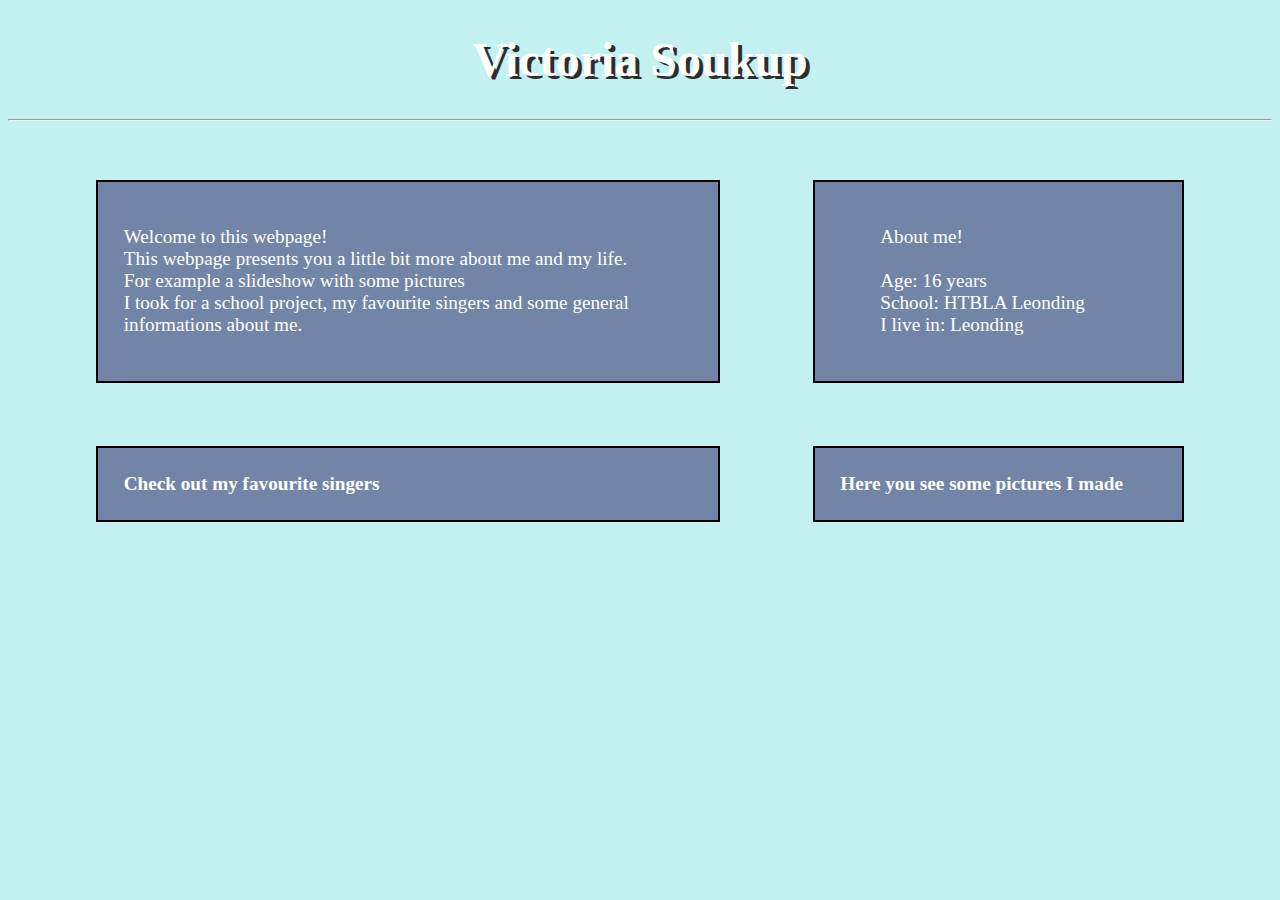
<file: index.html>
<!-- Html Soukup Victoria-->
<!DOCTYPE html>
<html lang="en">
<head>
    <meta charset="UTF-8">
    <meta http-equiv="X-UA-Compatible" content="IE=edge">
    <meta name="viewport" content="width=device-width, initial-scale=1.0">
    <title>Startseite</title>
    <link rel="stylesheet" href="style.css">

</head>
<body>
    <h1>Victoria Soukup</h1>
    <hr>

    <div id="description">
        <p> Welcome to this webpage! <br>
            This webpage presents you a little bit more about me and my life. <br> 
            For example a slideshow with some pictures  <br>
            I took for a school project, my favourite singers and some general informations about me. 
        </p>
    </div>

    <div id="characteristics">
        <ul>
            <li>About me!</li><br>
            <li>Age: 16 years</li>
            <li>School: HTBLA Leonding</li>
            <li>I live in: Leonding</li>
            <li></li>
        </ul>
    </div>

    <!-- Html Soukup Victoria-->
    <div id="music">
        <a href="Unterseite1/index.html">Check out my favourite singers</a>
    </div>
    <!-- Html Soukup Victoria-->
    <div id="photos">
        <a href="Unterseite2/index.html">Here you see some pictures I made</a>
    </div>
</body>
</html>
</file>
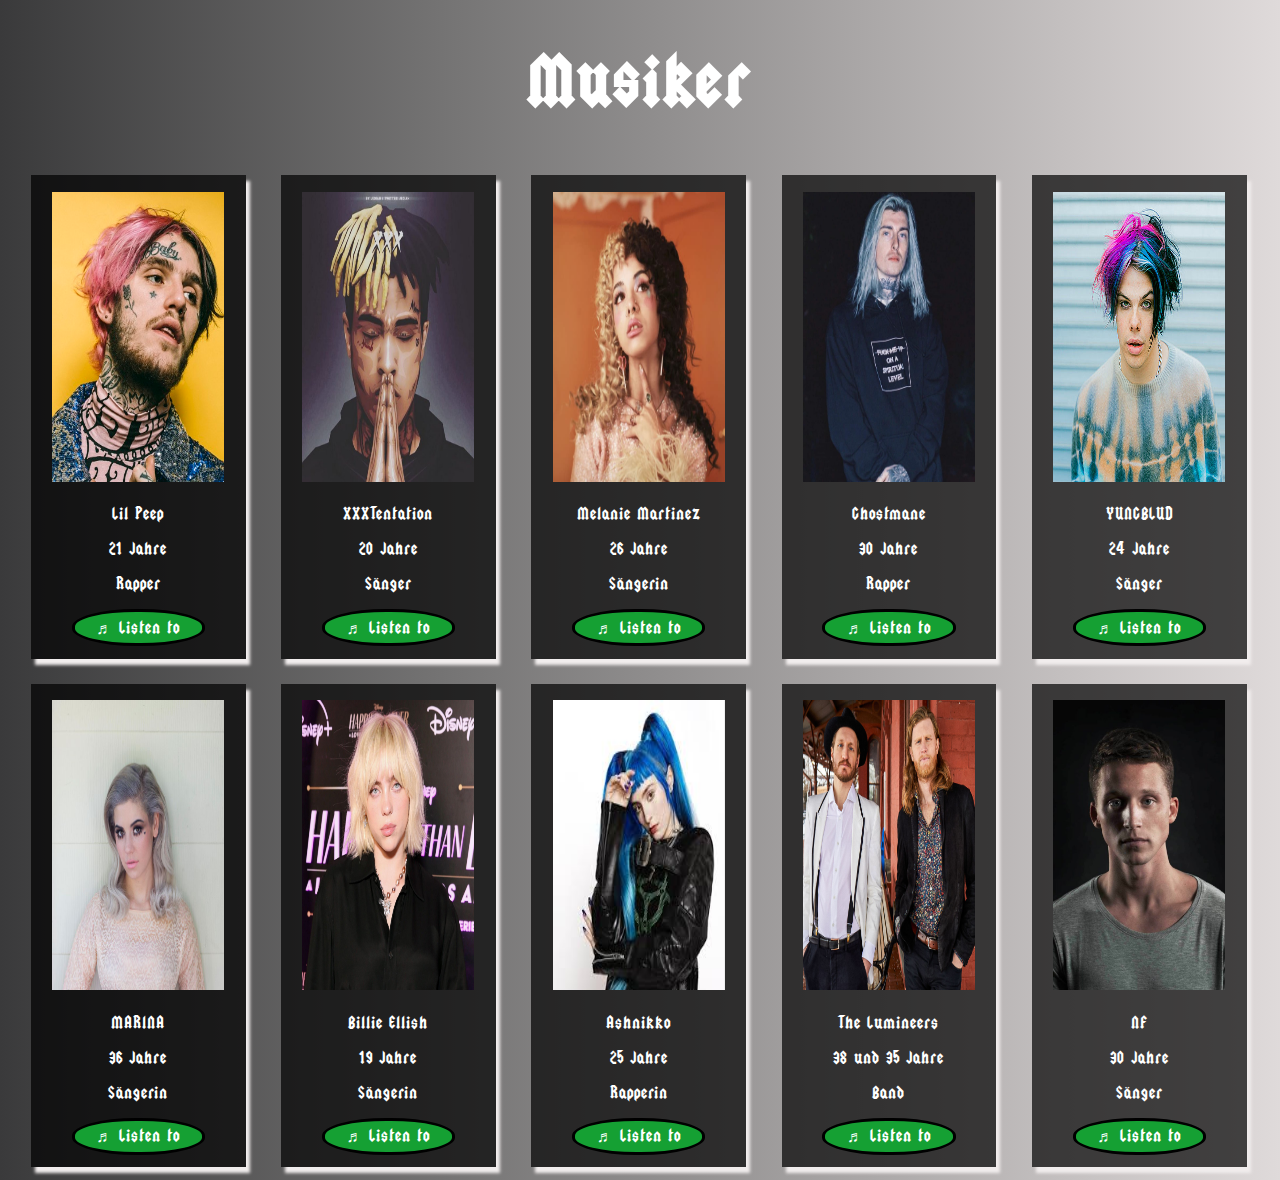
<file: Unterseite1/index.html>
<!DOCTYPE html>
<html lang="en">
<head>
    <meta charset="UTF-8">
    <meta http-equiv="X-UA-Compatible" content="IE=edge">
    <meta name="viewport" content="width=device-width, initial-scale=1.0">
    <link rel="stylesheet" href="style.css"></link>
    <script src="script.js" defer></script>
    <title>Musiker</title>
</head>
<body>
    
    <h1>Musiker</h1>
    <div id="boxes"></div>
  
</body>
</html>
</file>
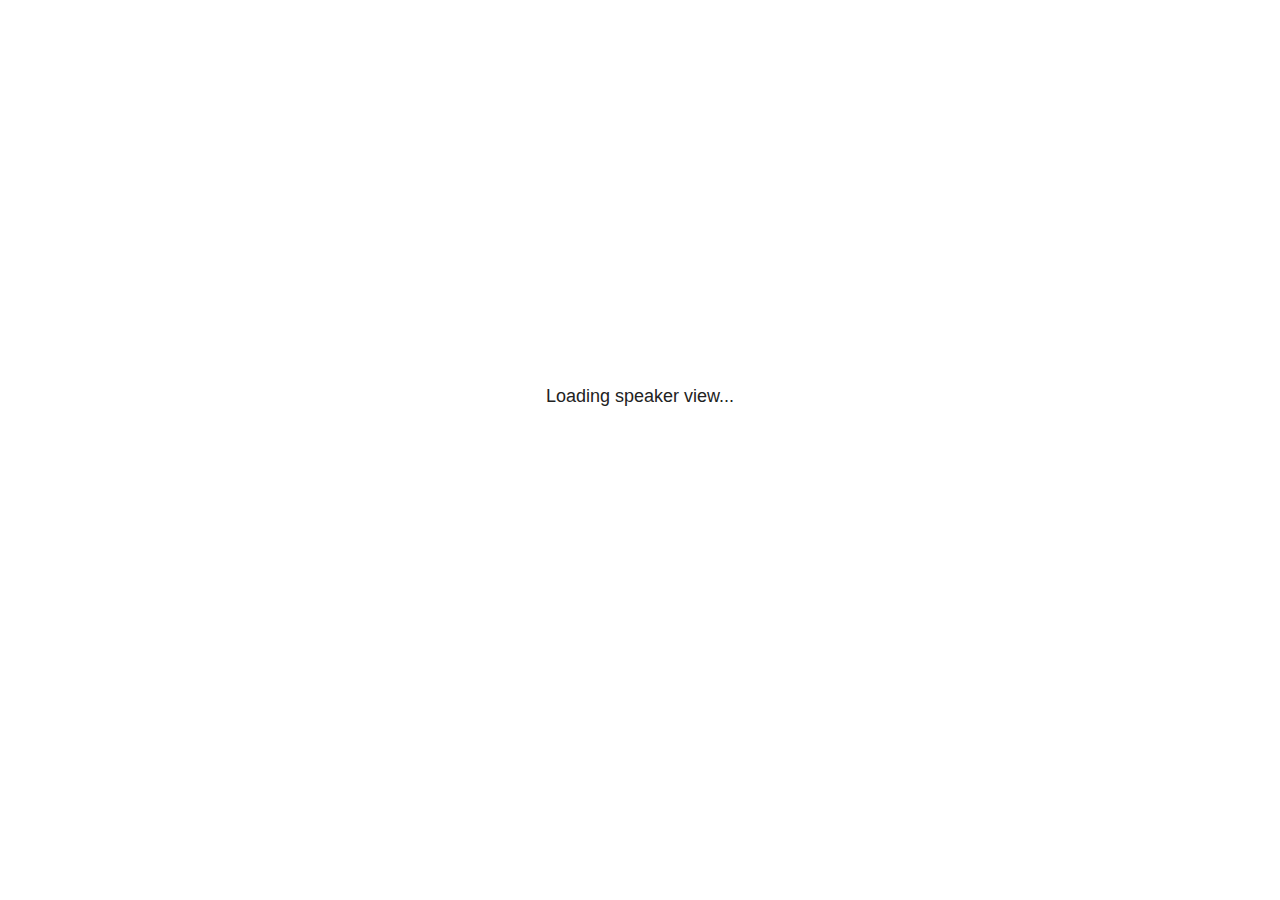
<file: Presentation/plugin/notes/speaker-view.html>
<!--
	NOTE: You need to build the notes plugin after making changes to this file.
-->
<html lang="en">
	<head>
		<meta charset="utf-8">

		<title>reveal.js - Speaker View</title>

		<style>
			body {
				font-family: Helvetica;
				font-size: 18px;
			}

			#current-slide,
			#upcoming-slide,
			#speaker-controls {
				padding: 6px;
				box-sizing: border-box;
				-moz-box-sizing: border-box;
			}

			#current-slide iframe,
			#upcoming-slide iframe {
				width: 100%;
				height: 100%;
				border: 1px solid #ddd;
			}

			#current-slide .label,
			#upcoming-slide .label {
				position: absolute;
				top: 10px;
				left: 10px;
				z-index: 2;
			}

			#connection-status {
				position: absolute;
				top: 0;
				left: 0;
				width: 100%;
				height: 100%;
				z-index: 20;
				padding: 30% 20% 20% 20%;
				font-size: 18px;
				color: #222;
				background: #fff;
				text-align: center;
				box-sizing: border-box;
				line-height: 1.4;
			}

			.overlay-element {
				height: 34px;
				line-height: 34px;
				padding: 0 10px;
				text-shadow: none;
				background: rgba( 220, 220, 220, 0.8 );
				color: #222;
				font-size: 14px;
			}

			.overlay-element.interactive:hover {
				background: rgba( 220, 220, 220, 1 );
			}

			#current-slide {
				position: absolute;
				width: 60%;
				height: 100%;
				top: 0;
				left: 0;
				padding-right: 0;
			}

			#upcoming-slide {
				position: absolute;
				width: 40%;
				height: 40%;
				right: 0;
				top: 0;
			}

			/* Speaker controls */
			#speaker-controls {
				position: absolute;
				top: 40%;
				right: 0;
				width: 40%;
				height: 60%;
				overflow: auto;
				font-size: 18px;
			}

				.speaker-controls-time.hidden,
				.speaker-controls-notes.hidden {
					display: none;
				}

				.speaker-controls-time .label,
				.speaker-controls-pace .label,
				.speaker-controls-notes .label {
					text-transform: uppercase;
					font-weight: normal;
					font-size: 0.66em;
					color: #666;
					margin: 0;
				}

				.speaker-controls-time, .speaker-controls-pace {
					border-bottom: 1px solid rgba( 200, 200, 200, 0.5 );
					margin-bottom: 10px;
					padding: 10px 16px;
					padding-bottom: 20px;
					cursor: pointer;
				}

				.speaker-controls-time .reset-button {
					opacity: 0;
					float: right;
					color: #666;
					text-decoration: none;
				}
				.speaker-controls-time:hover .reset-button {
					opacity: 1;
				}

				.speaker-controls-time .timer,
				.speaker-controls-time .clock {
					width: 50%;
				}

				.speaker-controls-time .timer,
				.speaker-controls-time .clock,
				.speaker-controls-time .pacing .hours-value,
				.speaker-controls-time .pacing .minutes-value,
				.speaker-controls-time .pacing .seconds-value {
					font-size: 1.9em;
				}

				.speaker-controls-time .timer {
					float: left;
				}

				.speaker-controls-time .clock {
					float: right;
					text-align: right;
				}

				.speaker-controls-time span.mute {
					opacity: 0.3;
				}

				.speaker-controls-time .pacing-title {
					margin-top: 5px;
				}

				.speaker-controls-time .pacing.ahead {
					color: blue;
				}

				.speaker-controls-time .pacing.on-track {
					color: green;
				}

				.speaker-controls-time .pacing.behind {
					color: red;
				}

				.speaker-controls-notes {
					padding: 10px 16px;
				}

				.speaker-controls-notes .value {
					margin-top: 5px;
					line-height: 1.4;
					font-size: 1.2em;
				}

			/* Layout selector */
			#speaker-layout {
				position: absolute;
				top: 10px;
				right: 10px;
				color: #222;
				z-index: 10;
			}
				#speaker-layout select {
					position: absolute;
					width: 100%;
					height: 100%;
					top: 0;
					left: 0;
					border: 0;
					box-shadow: 0;
					cursor: pointer;
					opacity: 0;

					font-size: 1em;
					background-color: transparent;

					-moz-appearance: none;
					-webkit-appearance: none;
					-webkit-tap-highlight-color: rgba(0, 0, 0, 0);
				}

				#speaker-layout select:focus {
					outline: none;
					box-shadow: none;
				}

			.clear {
				clear: both;
			}

			/* Speaker layout: Wide */
			body[data-speaker-layout="wide"] #current-slide,
			body[data-speaker-layout="wide"] #upcoming-slide {
				width: 50%;
				height: 45%;
				padding: 6px;
			}

			body[data-speaker-layout="wide"] #current-slide {
				top: 0;
				left: 0;
			}

			body[data-speaker-layout="wide"] #upcoming-slide {
				top: 0;
				left: 50%;
			}

			body[data-speaker-layout="wide"] #speaker-controls {
				top: 45%;
				left: 0;
				width: 100%;
				height: 50%;
				font-size: 1.25em;
			}

			/* Speaker layout: Tall */
			body[data-speaker-layout="tall"] #current-slide,
			body[data-speaker-layout="tall"] #upcoming-slide {
				width: 45%;
				height: 50%;
				padding: 6px;
			}

			body[data-speaker-layout="tall"] #current-slide {
				top: 0;
				left: 0;
			}

			body[data-speaker-layout="tall"] #upcoming-slide {
				top: 50%;
				left: 0;
			}

			body[data-speaker-layout="tall"] #speaker-controls {
				padding-top: 40px;
				top: 0;
				left: 45%;
				width: 55%;
				height: 100%;
				font-size: 1.25em;
			}

			/* Speaker layout: Notes only */
			body[data-speaker-layout="notes-only"] #current-slide,
			body[data-speaker-layout="notes-only"] #upcoming-slide {
				display: none;
			}

			body[data-speaker-layout="notes-only"] #speaker-controls {
				padding-top: 40px;
				top: 0;
				left: 0;
				width: 100%;
				height: 100%;
				font-size: 1.25em;
			}

			@media screen and (max-width: 1080px) {
				body[data-speaker-layout="default"] #speaker-controls {
					font-size: 16px;
				}
			}

			@media screen and (max-width: 900px) {
				body[data-speaker-layout="default"] #speaker-controls {
					font-size: 14px;
				}
			}

			@media screen and (max-width: 800px) {
				body[data-speaker-layout="default"] #speaker-controls {
					font-size: 12px;
				}
			}

		</style>
	</head>

	<body>

		<div id="connection-status">Loading speaker view...</div>

		<div id="current-slide"></div>
		<div id="upcoming-slide"><span class="overlay-element label">Upcoming</span></div>
		<div id="speaker-controls">
			<div class="speaker-controls-time">
				<h4 class="label">Time <span class="reset-button">Click to Reset</span></h4>
				<div class="clock">
					<span class="clock-value">0:00 AM</span>
				</div>
				<div class="timer">
					<span class="hours-value">00</span><span class="minutes-value">:00</span><span class="seconds-value">:00</span>
				</div>
				<div class="clear"></div>

				<h4 class="label pacing-title" style="display: none">Pacing – Time to finish current slide</h4>
				<div class="pacing" style="display: none">
					<span class="hours-value">00</span><span class="minutes-value">:00</span><span class="seconds-value">:00</span>
				</div>
			</div>

			<div class="speaker-controls-notes hidden">
				<h4 class="label">Notes</h4>
				<div class="value"></div>
			</div>
		</div>
		<div id="speaker-layout" class="overlay-element interactive">
			<span class="speaker-layout-label"></span>
			<select class="speaker-layout-dropdown"></select>
		</div>

		<script>

			(function() {

				var notes,
					notesValue,
					currentState,
					currentSlide,
					upcomingSlide,
					layoutLabel,
					layoutDropdown,
					pendingCalls = {},
					lastRevealApiCallId = 0,
					connected = false;

				var SPEAKER_LAYOUTS = {
					'default': 'Default',
					'wide': 'Wide',
					'tall': 'Tall',
					'notes-only': 'Notes only'
				};

				setupLayout();

				var connectionStatus = document.querySelector( '#connection-status' );
				var connectionTimeout = setTimeout( function() {
					connectionStatus.innerHTML = 'Error connecting to main window.<br>Please try closing and reopening the speaker view.';
				}, 5000 );

				window.addEventListener( 'message', function( event ) {

					// Ignore post messages from other origins to prevent XSS
					if( window.location.origin !== event.origin ){
						return;
					}

					clearTimeout( connectionTimeout );
					connectionStatus.style.display = 'none';

					var data = JSON.parse( event.data );

					// The overview mode is only useful to the reveal.js instance
					// where navigation occurs so we don't sync it
					if( data.state ) delete data.state.overview;

					// Messages sent by the notes plugin inside of the main window
					if( data && data.namespace === 'reveal-notes' ) {
						if( data.type === 'connect' ) {
							handleConnectMessage( data );
						}
						else if( data.type === 'state' ) {
							handleStateMessage( data );
						}
						else if( data.type === 'return' ) {
							pendingCalls[data.callId](data.result);
							delete pendingCalls[data.callId];
						}
					}
					// Messages sent by the reveal.js inside of the current slide preview
					else if( data && data.namespace === 'reveal' ) {
						if( /ready/.test( data.eventName ) ) {
							// Send a message back to notify that the handshake is complete
							window.opener.postMessage( JSON.stringify({ namespace: 'reveal-notes', type: 'connected'} ), '*' );
						}
						else if( /slidechanged|fragmentshown|fragmenthidden|paused|resumed/.test( data.eventName ) && currentState !== JSON.stringify( data.state ) ) {

							dispatchStateToMainWindow( data.state );

						}
					}

				} );

				/**
				 * Updates the presentation in the main window to match the state
				 * of the presentation in the notes window.
				 */
				const dispatchStateToMainWindow = debounce(( state ) => {
					window.opener.postMessage( JSON.stringify({ method: 'setState', args: [ state ]} ), '*' );
				}, 500);

				/**
				 * Asynchronously calls the Reveal.js API of the main frame.
				 */
				function callRevealApi( methodName, methodArguments, callback ) {

					var callId = ++lastRevealApiCallId;
					pendingCalls[callId] = callback;
					window.opener.postMessage( JSON.stringify( {
						namespace: 'reveal-notes',
						type: 'call',
						callId: callId,
						methodName: methodName,
						arguments: methodArguments
					} ), '*' );

				}

				/**
				 * Called when the main window is trying to establish a
				 * connection.
				 */
				function handleConnectMessage( data ) {

					if( connected === false ) {
						connected = true;

						setupIframes( data );
						setupKeyboard();
						setupNotes();
						setupTimer();
						setupHeartbeat();
					}

				}

				/**
				 * Called when the main window sends an updated state.
				 */
				function handleStateMessage( data ) {

					// Store the most recently set state to avoid circular loops
					// applying the same state
					currentState = JSON.stringify( data.state );

					// No need for updating the notes in case of fragment changes
					if ( data.notes ) {
						notes.classList.remove( 'hidden' );
						notesValue.style.whiteSpace = data.whitespace;
						if( data.markdown ) {
							notesValue.innerHTML = marked( data.notes );
						}
						else {
							notesValue.innerHTML = data.notes;
						}
					}
					else {
						notes.classList.add( 'hidden' );
					}

					// Update the note slides
					currentSlide.contentWindow.postMessage( JSON.stringify({ method: 'setState', args: [ data.state ] }), '*' );
					upcomingSlide.contentWindow.postMessage( JSON.stringify({ method: 'setState', args: [ data.state ] }), '*' );
					upcomingSlide.contentWindow.postMessage( JSON.stringify({ method: 'next' }), '*' );

				}

				// Limit to max one state update per X ms
				handleStateMessage = debounce( handleStateMessage, 200 );

				/**
				 * Forward keyboard events to the current slide window.
				 * This enables keyboard events to work even if focus
				 * isn't set on the current slide iframe.
				 *
				 * Block F5 default handling, it reloads and disconnects
				 * the speaker notes window.
				 */
				function setupKeyboard() {

					document.addEventListener( 'keydown', function( event ) {
						if( event.keyCode === 116 || ( event.metaKey && event.keyCode === 82 ) ) {
							event.preventDefault();
							return false;
						}
						currentSlide.contentWindow.postMessage( JSON.stringify({ method: 'triggerKey', args: [ event.keyCode ] }), '*' );
					} );

				}

				/**
				 * Creates the preview iframes.
				 */
				function setupIframes( data ) {

					var params = [
						'receiver',
						'progress=false',
						'history=false',
						'transition=none',
						'autoSlide=0',
						'backgroundTransition=none'
					].join( '&' );

					var urlSeparator = /\?/.test(data.url) ? '&' : '?';
					var hash = '#/' + data.state.indexh + '/' + data.state.indexv;
					var currentURL = data.url + urlSeparator + params + '&postMessageEvents=true' + hash;
					var upcomingURL = data.url + urlSeparator + params + '&controls=false' + hash;

					currentSlide = document.createElement( 'iframe' );
					currentSlide.setAttribute( 'width', 1280 );
					currentSlide.setAttribute( 'height', 1024 );
					currentSlide.setAttribute( 'src', currentURL );
					document.querySelector( '#current-slide' ).appendChild( currentSlide );

					upcomingSlide = document.createElement( 'iframe' );
					upcomingSlide.setAttribute( 'width', 640 );
					upcomingSlide.setAttribute( 'height', 512 );
					upcomingSlide.setAttribute( 'src', upcomingURL );
					document.querySelector( '#upcoming-slide' ).appendChild( upcomingSlide );

				}

				/**
				 * Setup the notes UI.
				 */
				function setupNotes() {

					notes = document.querySelector( '.speaker-controls-notes' );
					notesValue = document.querySelector( '.speaker-controls-notes .value' );

				}

				/**
				 * We send out a heartbeat at all times to ensure we can
				 * reconnect with the main presentation window after reloads.
				 */
				function setupHeartbeat() {

					setInterval( () => {
						window.opener.postMessage( JSON.stringify({ namespace: 'reveal-notes', type: 'heartbeat'} ), '*' );
					}, 1000 );

				}

				function getTimings( callback ) {

					callRevealApi( 'getSlidesAttributes', [], function ( slideAttributes ) {
						callRevealApi( 'getConfig', [], function ( config ) {
							var totalTime = config.totalTime;
							var minTimePerSlide = config.minimumTimePerSlide || 0;
							var defaultTiming = config.defaultTiming;
							if ((defaultTiming == null) && (totalTime == null)) {
								callback(null);
								return;
							}
							// Setting totalTime overrides defaultTiming
							if (totalTime) {
								defaultTiming = 0;
							}
							var timings = [];
							for ( var i in slideAttributes ) {
								var slide = slideAttributes[ i ];
								var timing = defaultTiming;
								if( slide.hasOwnProperty( 'data-timing' )) {
									var t = slide[ 'data-timing' ];
									timing = parseInt(t);
									if( isNaN(timing) ) {
										console.warn("Could not parse timing '" + t + "' of slide " + i + "; using default of " + defaultTiming);
										timing = defaultTiming;
									}
								}
								timings.push(timing);
							}
							if ( totalTime ) {
								// After we've allocated time to individual slides, we summarize it and
								// subtract it from the total time
								var remainingTime = totalTime - timings.reduce( function(a, b) { return a + b; }, 0 );
								// The remaining time is divided by the number of slides that have 0 seconds
								// allocated at the moment, giving the average time-per-slide on the remaining slides
								var remainingSlides = (timings.filter( function(x) { return x == 0 }) ).length
								var timePerSlide = Math.round( remainingTime / remainingSlides, 0 )
								// And now we replace every zero-value timing with that average
								timings = timings.map( function(x) { return (x==0 ? timePerSlide : x) } );
							}
							var slidesUnderMinimum = timings.filter( function(x) { return (x < minTimePerSlide) } ).length
							if ( slidesUnderMinimum ) {
								message = "The pacing time for " + slidesUnderMinimum + " slide(s) is under the configured minimum of " + minTimePerSlide + " seconds. Check the data-timing attribute on individual slides, or consider increasing the totalTime or minimumTimePerSlide configuration options (or removing some slides).";
								alert(message);
							}
							callback( timings );
						} );
					} );

				}

				/**
				 * Return the number of seconds allocated for presenting
				 * all slides up to and including this one.
				 */
				function getTimeAllocated( timings, callback ) {

					callRevealApi( 'getSlidePastCount', [], function ( currentSlide ) {
						var allocated = 0;
						for (var i in timings.slice(0, currentSlide + 1)) {
							allocated += timings[i];
						}
						callback( allocated );
					} );

				}

				/**
				 * Create the timer and clock and start updating them
				 * at an interval.
				 */
				function setupTimer() {

					var start = new Date(),
					timeEl = document.querySelector( '.speaker-controls-time' ),
					clockEl = timeEl.querySelector( '.clock-value' ),
					hoursEl = timeEl.querySelector( '.hours-value' ),
					minutesEl = timeEl.querySelector( '.minutes-value' ),
					secondsEl = timeEl.querySelector( '.seconds-value' ),
					pacingTitleEl = timeEl.querySelector( '.pacing-title' ),
					pacingEl = timeEl.querySelector( '.pacing' ),
					pacingHoursEl = pacingEl.querySelector( '.hours-value' ),
					pacingMinutesEl = pacingEl.querySelector( '.minutes-value' ),
					pacingSecondsEl = pacingEl.querySelector( '.seconds-value' );

					var timings = null;
					getTimings( function ( _timings ) {

						timings = _timings;
						if (_timings !== null) {
							pacingTitleEl.style.removeProperty('display');
							pacingEl.style.removeProperty('display');
						}

						// Update once directly
						_updateTimer();

						// Then update every second
						setInterval( _updateTimer, 1000 );

					} );


					function _resetTimer() {

						if (timings == null) {
							start = new Date();
							_updateTimer();
						}
						else {
							// Reset timer to beginning of current slide
							getTimeAllocated( timings, function ( slideEndTimingSeconds ) {
								var slideEndTiming = slideEndTimingSeconds * 1000;
								callRevealApi( 'getSlidePastCount', [], function ( currentSlide ) {
									var currentSlideTiming = timings[currentSlide] * 1000;
									var previousSlidesTiming = slideEndTiming - currentSlideTiming;
									var now = new Date();
									start = new Date(now.getTime() - previousSlidesTiming);
									_updateTimer();
								} );
							} );
						}

					}

					timeEl.addEventListener( 'click', function() {
						_resetTimer();
						return false;
					} );

					function _displayTime( hrEl, minEl, secEl, time) {

						var sign = Math.sign(time) == -1 ? "-" : "";
						time = Math.abs(Math.round(time / 1000));
						var seconds = time % 60;
						var minutes = Math.floor( time / 60 ) % 60 ;
						var hours = Math.floor( time / ( 60 * 60 )) ;
						hrEl.innerHTML = sign + zeroPadInteger( hours );
						if (hours == 0) {
							hrEl.classList.add( 'mute' );
						}
						else {
							hrEl.classList.remove( 'mute' );
						}
						minEl.innerHTML = ':' + zeroPadInteger( minutes );
						if (hours == 0 && minutes == 0) {
							minEl.classList.add( 'mute' );
						}
						else {
							minEl.classList.remove( 'mute' );
						}
						secEl.innerHTML = ':' + zeroPadInteger( seconds );
					}

					function _updateTimer() {

						var diff, hours, minutes, seconds,
						now = new Date();

						diff = now.getTime() - start.getTime();

						clockEl.innerHTML = now.toLocaleTimeString( 'en-US', { hour12: true, hour: '2-digit', minute:'2-digit' } );
						_displayTime( hoursEl, minutesEl, secondsEl, diff );
						if (timings !== null) {
							_updatePacing(diff);
						}

					}

					function _updatePacing(diff) {

						getTimeAllocated( timings, function ( slideEndTimingSeconds ) {
							var slideEndTiming = slideEndTimingSeconds * 1000;

							callRevealApi( 'getSlidePastCount', [], function ( currentSlide ) {
								var currentSlideTiming = timings[currentSlide] * 1000;
								var timeLeftCurrentSlide = slideEndTiming - diff;
								if (timeLeftCurrentSlide < 0) {
									pacingEl.className = 'pacing behind';
								}
								else if (timeLeftCurrentSlide < currentSlideTiming) {
									pacingEl.className = 'pacing on-track';
								}
								else {
									pacingEl.className = 'pacing ahead';
								}
								_displayTime( pacingHoursEl, pacingMinutesEl, pacingSecondsEl, timeLeftCurrentSlide );
							} );
						} );
					}

				}

				/**
				 * Sets up the speaker view layout and layout selector.
				 */
				function setupLayout() {

					layoutDropdown = document.querySelector( '.speaker-layout-dropdown' );
					layoutLabel = document.querySelector( '.speaker-layout-label' );

					// Render the list of available layouts
					for( var id in SPEAKER_LAYOUTS ) {
						var option = document.createElement( 'option' );
						option.setAttribute( 'value', id );
						option.textContent = SPEAKER_LAYOUTS[ id ];
						layoutDropdown.appendChild( option );
					}

					// Monitor the dropdown for changes
					layoutDropdown.addEventListener( 'change', function( event ) {

						setLayout( layoutDropdown.value );

					}, false );

					// Restore any currently persisted layout
					setLayout( getLayout() );

				}

				/**
				 * Sets a new speaker view layout. The layout is persisted
				 * in local storage.
				 */
				function setLayout( value ) {

					var title = SPEAKER_LAYOUTS[ value ];

					layoutLabel.innerHTML = 'Layout' + ( title ? ( ': ' + title ) : '' );
					layoutDropdown.value = value;

					document.body.setAttribute( 'data-speaker-layout', value );

					// Persist locally
					if( supportsLocalStorage() ) {
						window.localStorage.setItem( 'reveal-speaker-layout', value );
					}

				}

				/**
				 * Returns the ID of the most recently set speaker layout
				 * or our default layout if none has been set.
				 */
				function getLayout() {

					if( supportsLocalStorage() ) {
						var layout = window.localStorage.getItem( 'reveal-speaker-layout' );
						if( layout ) {
							return layout;
						}
					}

					// Default to the first record in the layouts hash
					for( var id in SPEAKER_LAYOUTS ) {
						return id;
					}

				}

				function supportsLocalStorage() {

					try {
						localStorage.setItem('test', 'test');
						localStorage.removeItem('test');
						return true;
					}
					catch( e ) {
						return false;
					}

				}

				function zeroPadInteger( num ) {

					var str = '00' + parseInt( num );
					return str.substring( str.length - 2 );

				}

				/**
				 * Limits the frequency at which a function can be called.
				 */
				function debounce( fn, ms ) {

					var lastTime = 0,
						timeout;

					return function() {

						var args = arguments;
						var context = this;

						clearTimeout( timeout );

						var timeSinceLastCall = Date.now() - lastTime;
						if( timeSinceLastCall > ms ) {
							fn.apply( context, args );
							lastTime = Date.now();
						}
						else {
							timeout = setTimeout( function() {
								fn.apply( context, args );
								lastTime = Date.now();
							}, ms - timeSinceLastCall );
						}

					}

				}

			})();

		</script>
	</body>
</html>
</file>
<file: style.css>
/* Stylesheet VictroiaSoukup GitHub
/* Autor: Victoria Soukup
/* Class: 2BHITM
*/
html,body{
    background-color: #c3f0f0;
    color: white;
}
ul{
    list-style-type: none;
}
h1{
    text-align: center;
    text-shadow: 4px 3px #312c2c;
    font-size: 3rem;
    font-weight: bold;
}
a{
    color: white;
    text-decoration: none;
}
#description, #music{
    display: flex;
    float: left;
    padding: 2%;
    margin-top: 4%;
    margin-left: 7%;
    font-size: 1.2rem;
    width: 45%;
    background-color: rgba(61, 61, 116,0.6);
    border: 2px black solid;
}
#characteristics, #photos{
    display: flex;
    float: right;
    background-color: rgba(61, 61, 116,0.6);
    padding: 2%;
    margin-top: 4%;
    margin-right: 7%;
    font-size: 1.2rem;
    width: 25%;
    border: 2px black solid;
}
#music{
    font-weight: bold;
    margin-top: 5%;
}
#photos{
    font-weight: bold;
    margin-top: 5%;
}
</file>
<file: Unterseite1/style.css>
/* Stylesheet Victoria Soukup*/
@font-face {
    font-family: squealerFont;
    src: url(squealer.ttf);
  }
body{
    background: linear-gradient(90deg, rgb(58, 58, 59) 0%, rgb(117, 116, 116) 35%, rgb(223, 218, 218) 100%);
    font-family: squealerFont;
    
}
h1{
    color: #fff;
    text-align: center;
    font-size: 4rem;
    letter-spacing: 3px;
}
/*layout background*/
.infobox{
    width: 17%;
    padding-top: 1%;
    margin:1%;
    box-shadow: 4px 6px 3px #f1eded;
    padding-bottom: 1%;
    background-color: rgba(0, 0, 0, 0.7);
    margin-left: 1.8%;
}

/*content output box*/
#boxes{
    width:100%;
    display: flex;
    float: left;
    flex-wrap: wrap;
    text-align: center;
    color: #fff;
    letter-spacing: 1px;
}
/*spotify link design*/
#spotify{
    padding:2.5%;
    border: 3px black solid;
    background-color: #15a033;
    border-radius: 48%;
    margin-left: 19%;
    margin-right: 19%;
}
#spotify a{
    color:#fff;
    text-decoration: none;
}
/* singer images */
img{
    text-align: center;
    padding: 0.7%;
    margin: 1%;
    width:80%;
    height: 290px;
}
</file>
